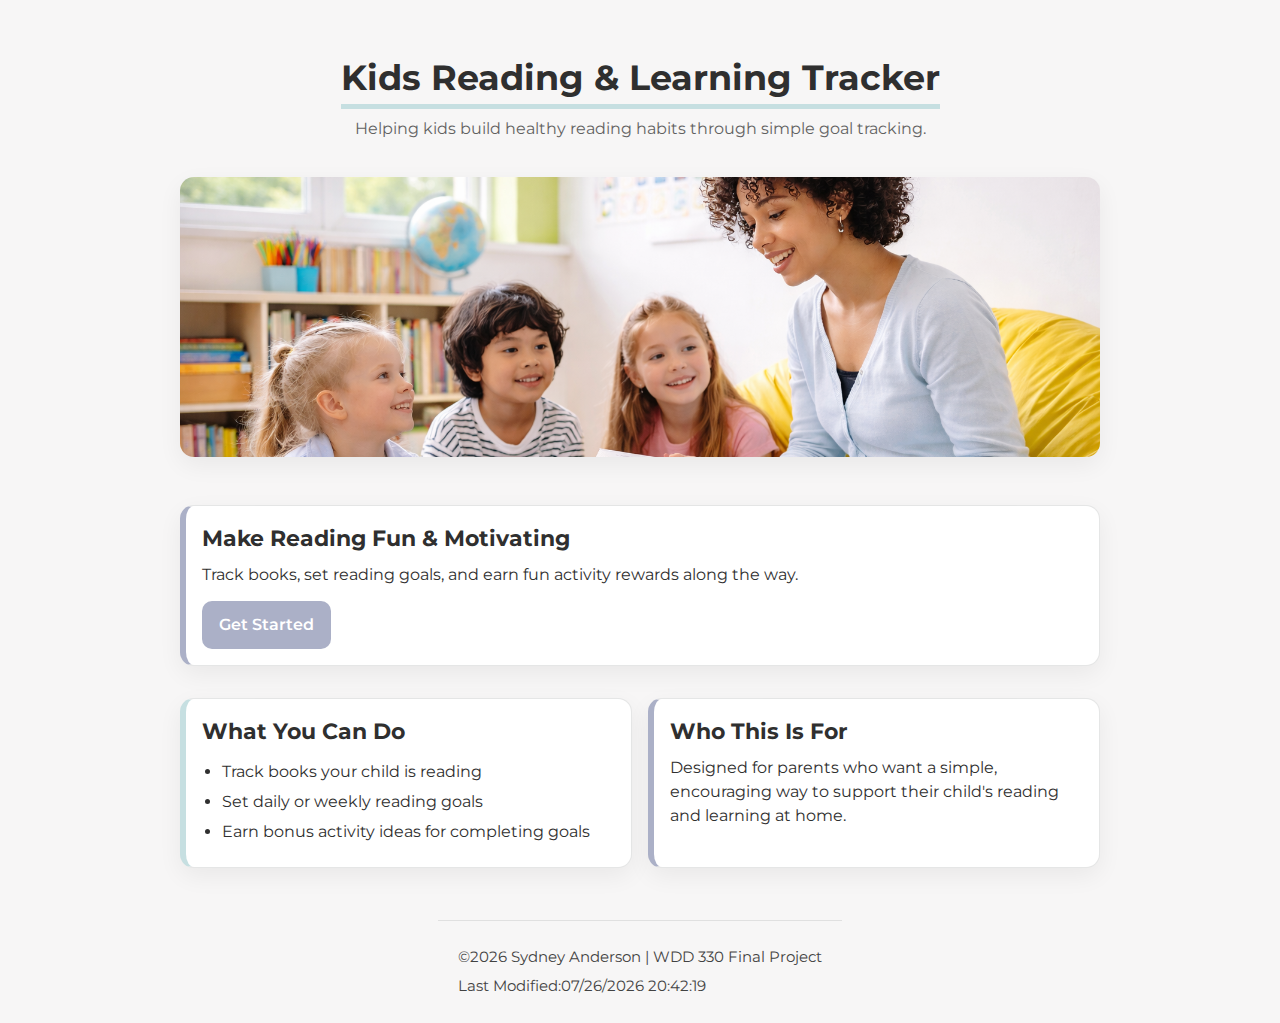
<file: index.html>
<!DOCTYPE html>
<html lang="en">
<head>
    <meta charset="UTF-8">
    <meta name="viewport" content="width=device-width, initial-scale=1.0">
    <meta name="description" content="WDD 330 - Web Frontend Development II by Sydney Anderson.">
    <meta name="author" content="Sydney Anderson">
    <title>Final Project-Kids Reading & Learning Tracker</title>

    <!-- Favicon -->
    <link rel="icon" href="favicon.ico">

    <!-- Google Fonts -->
    <link rel="preconnect" href="https://fonts.googleapis.com">
    <link rel="preconnect" href="https://fonts.gstatic.com" crossorigin>
    <link href="https://fonts.googleapis.com/css2?family=Montserrat:wght@300;400;600&display=swap" rel="stylesheet">

    <!-- Stylesheets -->
    <link rel="stylesheet" href="styles/styles.css" />

    <!-- SCRIPTS -->
    <script src="scripts/main.js" type="module"></script>
</head>
<body>
    <header class="site-header">
        
        <h1>Kids Reading & Learning Tracker</h1>
        <p>Helping kids build healthy reading habits through simple goal tracking.</p>
 
    </header>
    <main class="container home-grid">
        <img class="top-hero-image" src="images/reading-hero2.png" alt="Adult reading with children">
        <section class="hero">
            <h2>Make Reading Fun & Motivating</h2>
            <p>Track books, set reading goals, and earn fun activity rewards along the way.</p>
            <a href="tracker/index.html" class="btn">Get Started</a>
        </section>
        <section class="features">
            <h2>What You Can Do</h2>
            <ul>
                <li> Track books your child is reading</li>
                <li> Set daily or weekly reading goals</li>
                <li> Earn bonus activity ideas for completing goals</li>
            </ul>
        </section>
        <section class="audience">
            <h2>Who This Is For</h2>
            <p>
                Designed for parents who want a simple, encouraging way to support their 
                child's reading and learning at home. 
            </p>
        </section>

    </main>
    <footer>
        <div class="footer-info">
            <p>&copy;<span id="currentyear"></span> Sydney Anderson | WDD 330 Final Project</p>
            <p id="lastModified"></p>
        </div>

    </footer>
</body>
</html>
</file>
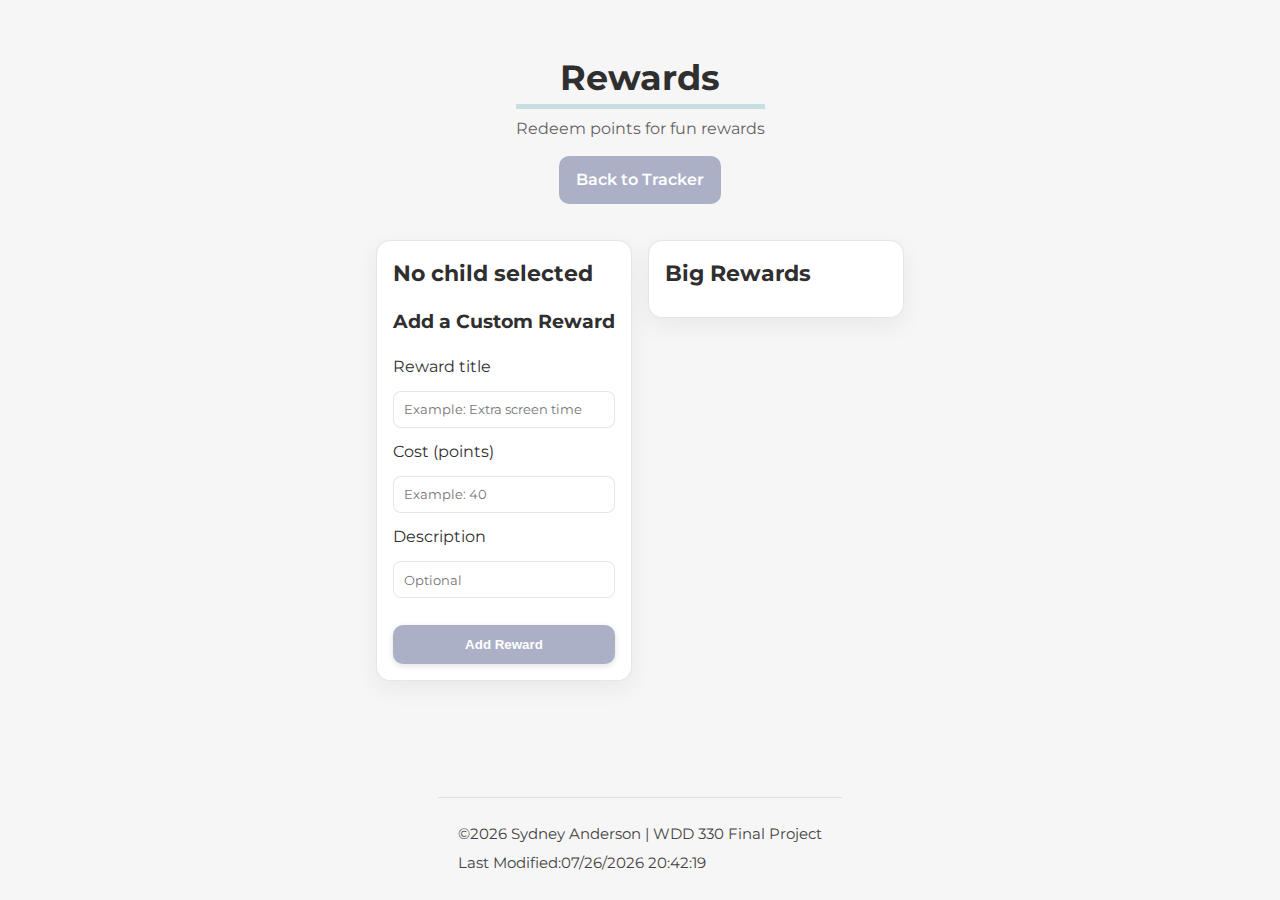
<file: rewards/index.html>
<!DOCTYPE html>
<html lang="en">

<head>
    <meta charset="UTF-8">
    <meta name="viewport" content="width=device-width, initial-scale=1.0">
    <meta name="description" content="WDD 330 - Web Frontend Development II by Sydney Anderson.">
    <meta name="author" content="Sydney Anderson">
    <title>Rewards</title>

    <!-- Favicon -->
    <link rel="icon" href="../favicon.ico">

    <!-- Google Fonts -->
    <link rel="preconnect" href="https://fonts.googleapis.com">
    <link rel="preconnect" href="https://fonts.gstatic.com" crossorigin>
    <link href="https://fonts.googleapis.com/css2?family=Montserrat:wght@300;400;600&display=swap" rel="stylesheet">

    <!-- Stylesheets -->
    <link rel="stylesheet" href="../styles/styles.css" />

    <!-- SCRIPTS -->
    <script src="../scripts/main.js" type="module" defer></script>
    <script src="../scripts/rewards.js" type="module" defer></script>
</head>

<body>
    <header class="site-header">
        <h1>Rewards</h1>
        <p>Redeem points for fun rewards</p>
        <a href="../tracker/index.html" class="btn">Back to Tracker</a>

    </header>
    <main class="container rewards-page">
        <section class="card">
            <h2 id="rewardChildName">No Child selected</h2>

            <div class="points-block">
                <p class="points-main" id="rewardPoints"></p>
                <p class="points-sub" id="rewardBreakdown"></p>
            </div>


            <h3>Add a Custom Reward</h3>
            
            <form id="customRewardForm">
                <label for="rewardTitle">Reward title</label>
                <input id="rewardTitle" type="text" required placeholder="Example: Extra screen time">
            
                <label for="rewardCost">Cost (points)</label>
                <input id="rewardCost" type="number" min="1" required placeholder="Example: 40">
            
                <label for="rewardDesc">Description</label>
                <input id="rewardDesc" type="text" maxlength="80" placeholder="Optional">
            
                <button class="btn" type="submit">Add Reward</button>
            </form>
        </section>

        <section class="card">
            <h2>Big Rewards</h2>
            <ul id="rewardList" aria-live="polite"></ul>
        </section>
    </main>

    <footer>
        <div class="footer-info">
            <p>&copy;<span id="currentyear"></span> Sydney Anderson | WDD 330 Final Project</p>
            <p id="lastModified"></p>
        </div>

    </footer>
</body>

</html>
</file>
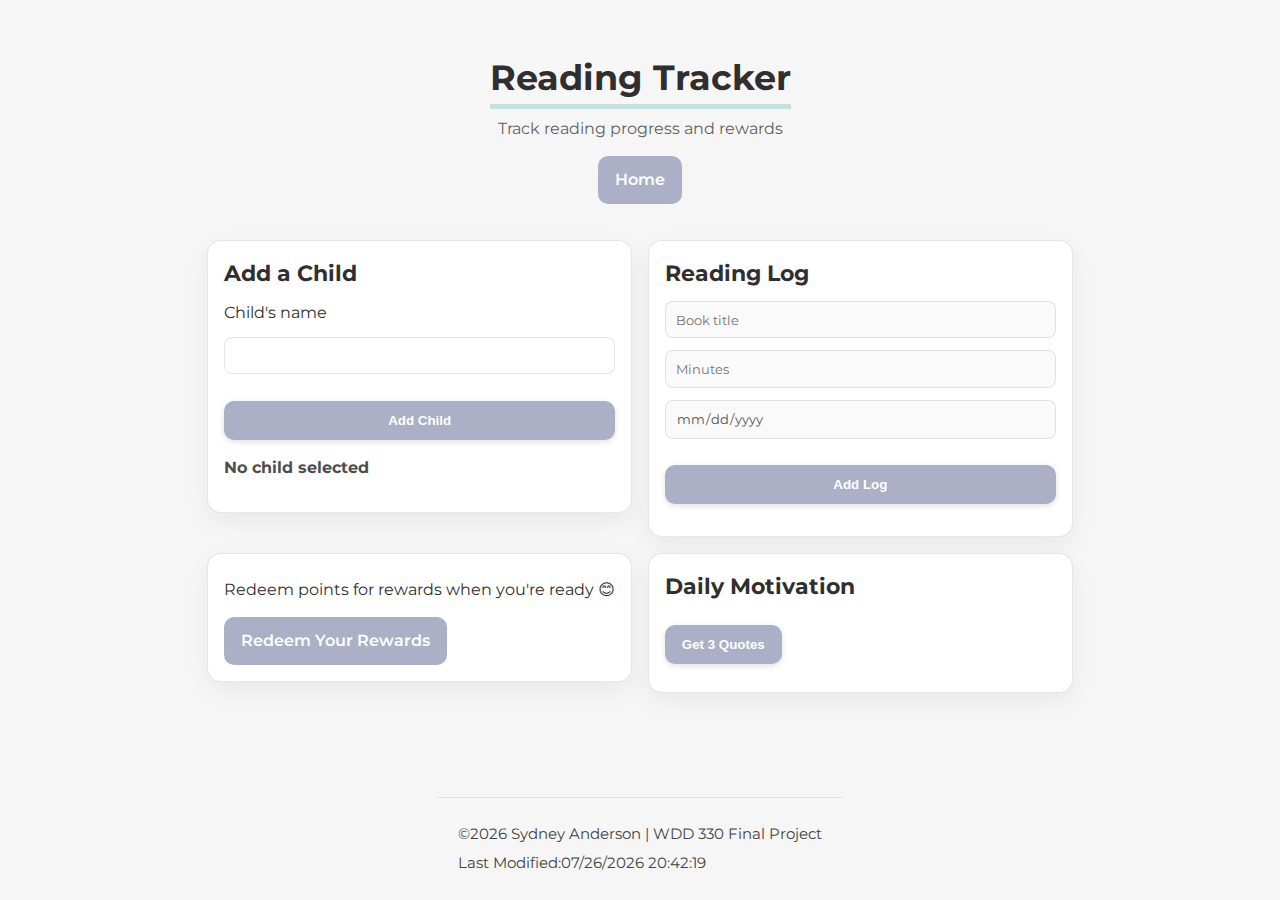
<file: tracker/index.html>
<!DOCTYPE html>
<html lang="en">
<head>
    <meta charset="UTF-8">
    <meta name="viewport" content="width=device-width, initial-scale=1.0">
    <meta name="description" content="WDD 330 - Web Frontend Development II by Sydney Anderson.">
    <meta name="author" content="Sydney Anderson">
    <title>Reading & Learning Tracker</title>
    
    <!-- Favicon -->
    <link rel="icon" href="../favicon.ico">
    
    <!-- Google Fonts -->
    <link rel="preconnect" href="https://fonts.googleapis.com">
    <link rel="preconnect" href="https://fonts.gstatic.com" crossorigin>
    <link href="https://fonts.googleapis.com/css2?family=Montserrat:wght@300;400;600&display=swap" rel="stylesheet">
    
    <!-- Stylesheets -->
    <link rel="stylesheet" href="../styles/styles.css" />
    
    <!-- SCRIPTS -->
    <script src="../scripts/main.js" type="module" defer></script>
    <script src="../scripts/tracker.js" type="module" defer></script>
</head>
<body>
    <header class = "site-header">
        <h1>Reading Tracker</h1>
        <p>Track reading progress and rewards</p>
        <a href="../index.html" class="btn">Home</a>
    </header>

    <main class ="container tracker">
        <section class="card reading-log">
            <h2>Add a Child</h2>
            
            <form id="childForm">
                <label for="childName">Child's name</label>
                <input id="childName" name="childName" type="text" required />

                <button class="btn" type="submit">Add Child</button>
            </form>

            <h3 id="activeChildTitle">No child selected</h3>
            <ul id="childList" class="child-list"></ul>
        </section>
        <section class="card reading-log">
            <h2>Reading Log</h2>
            <form id="logForm">
                <input id="bookTitle" type="text" placeholder="Book title" required />
                <input id="minutes" type="number" placeholder="Minutes" min="1" required />
                <input id="logDate" type="date" />
                <button class="btn" type="submit">Add Log</button>
            </form>

            <ul id="logList" aria-live="polite"></ul>

            <p id="minutesTotal"></p>
            
        </section>
            
        <section class="card rewards-summary">
            <p id="pointsTotal"></p>
            <p class="small-note">Redeem points for rewards when you're ready 😊</p>
            <a href="../rewards/index.html" class="btn">Redeem Your Rewards</a>
        </section>

        <section class="card quote-section">
            <h2>Daily Motivation</h2>
            <button id="quoteBtn" class="btn" type="button">Get 3 Quotes</button>
            <ul id="quoteList" class="quote-list" aria-live="polite"></ul>
        </section>


    </main>
        <footer>
            <div class="footer-info">
                <p>&copy;<span id="currentyear"></span> Sydney Anderson | WDD 330 Final Project</p>
                <p id="lastModified"></p>
            </div>
        
        </footer>
    
</body>
</html>
</file>
<file: styles/styles.css>
/* -------- ROOT VARIABLES -------- */
:root {
    --text: #2f2f2f;
    --bg: #f7f6f6;
    --primary: #ABB0C7;
    --secondary: #C6D4DC;
    --accent: #c6dfe1;

    --card: #ffffff;
    --border: rgba(7, 11, 11, 0.10);


    --font-head: "Montserrat", sans-serif;
    --font-body: "Roboto", sans-serif;
}

* {
    box-sizing: border-box;
}

body {
    margin: 0;
    font-family: "Montserrat", system-ui, -apple-system, Segoe UI, Arial, sans-serif;
    color: var(--text);
    background: var(--bg);
    line-height: 1.5;
}


html,
body {
    height: 100%;
}

body {
    display: flex;
    flex-direction: column;
}

main {
    flex: 1;
    padding-bottom: 2rem;
    padding-top: 1rem;
}

.container {
    max-width: 960px;
    margin: 0 auto;
    padding: 1.25rem;
}

/* Header */
.site-header, 
header {
    max-width: 960px;
    margin: 0 auto;
    text-align: center;
    padding: 1.75rem 1.25rem 1rem;
}

.site-header h1 {
    margin-bottom: 0.5rem;
    border-bottom: solid 5px var(--accent);
}

.site-header p {
    opacity: 0.75;
}


header h1 {
    font-size: 2.2rem;
}

header p {
    margin: 0;
    max-width: 65ch;
    opacity: 0.9;
}

.top-hero-image {
    width: 100%;
    max-width: 960px;
    display: block;
    margin: 0 auto 1rem;
    border-radius: 14px;
    height: 280px;
    object-fit: cover;
    object-position: center 25%;
    box-shadow: 0 8px 24px rgba(0, 0, 0, 0.06);
}

/* Cards */
.hero,
.features,
.audience {
    background: var(--card);
    border: 1px solid var(--border);
    border-radius: 14px;
    padding: 1rem;
    margin: 1rem 0;
    box-shadow: 0 8px 24px rgba(0, 0, 0, 0.06);
}

.hero:hover,
.features:hover,
.audience:hover {
    transform: translateY(-6px);
    box-shadow: 0 14px 30px rgba(0, 0, 0, 0.10);
}

.hero {
    border-left: 6px solid var(--primary);
    overflow: hidden;
}

.features {
    border-left: 6px solid var(--accent);
}

.audience {
    border-left: 6px solid var(--primary);
}

main h2 {
    margin: 0 0 0.5rem;
    font-size: 1.35rem;
}

main p {
    margin: 0.5rem 0 0;
}

ul {
    margin: 0.75rem 0 0;
    padding-left: 1.25rem;
}

li {
    margin: 0.4rem 0;
}

/* Button */
.btn {
    display: inline-block;
    margin-top: 0.9rem;
    background: var(--primary);
    color: #ffffff;
    text-decoration: none;
    font-weight: 600;
    padding: 0.75rem 1.05rem;
    border-radius: 10px;
   /* transition: transform 0.08s ease, background 0.2s ease; */
}

.btn:hover {
    background: var(--secondary);
    transform: translateY(-1px);
    color: var(--text);
}

.btn:active {
    transform: translateY(0);
}


footer {
    max-width: 960px;
    margin: 2rem auto 0;
    padding: 1.25rem;
    border-top: 1px solid var(--border);
    opacity: 0.9;
}

.footer-info p {
    margin: 0.35rem 0;
    font-size: 0.95rem;
}





@media (min-width: 800px) {
    main.container {
        display: grid;
        gap: 1rem;
        grid-template-columns: 1fr 1fr;
        align-items: start;
    }

    .top-hero-image {
        grid-column: 1 / -1;
    }

    .hero {
        grid-column: 1 / -1;
    }

    .features,
    .audience {
        margin: 0;
        height: 100%;
    }
}




/* Tracker Page */

.tracker {
    display: grid;
    gap:1.5rem;
    align-content: start;
}

.card {
    background: var(--card);
    border: 1px solid var(--border);
    border-radius: 14px;
    padding: 1rem;
    margin: 0;
    box-shadow: 0 8px 24px rgba(0, 0, 0, 0.06);
}

form {
    display: flex;
    flex-direction: column;
    gap: 0.75rem;
    margin-top: 0.75rem;
}

input {
    padding: 0.6rem;
    border-radius: 8px;
    border: 1px solid var(--border);
    font-family: inherit;
}

button {
    border: none;
    box-shadow: 0 2px 6px rgba(0, 0, 0, 0.12);
}


#childList {
    list-style: none;
    padding: 0;
    margin: 1rem 0 0;
    display: grid;
    gap: 0.5rem;
}

.child-item {
    background: #fff;
    border: 1px solid var(--border);
    border-radius: 10px;
    padding: 0.6rem 0.75rem;
    width: 100%;
    cursor: pointer;
    transition: transform 0.15s ease, box-shadow 0.15s ease;
}

.child-item:hover {
    transform: translateY(-2px);
    box-shadow: 0 8px 18px rgba(0, 0, 0, 0.08);
}

.child-item.active {
    border-color: var(--primary);
    box-shadow: 0 10px 22px rgba(0, 0, 0, 0.10);
}

#activeChildTitle {
    margin: 1rem 0 0;
    font-size: 1rem;
    opacity: 0.85;
}

#logList, #minutesTotal {
    list-style: none;
    padding: 0;
    margin: 1rem;
}

.log-item {
    display: flex;
    justify-content: space-between;
    align-items: center;
    gap: 0.75rem;
    padding: 0.25rem 0.5rem;
    
    border-radius: 10px;

    animation: fadeUp 250ms ease-out;
}

@keyframes fadeUp {
    from {
        opacity: 0;
        transform: translateY(6px);
    }
    to {
        opacity: 1;
        transform: translateY(0);
    }
}

.delete-log:hover {
    transform: scale(1.08);
    background: rgba(0, 0, 0, 0.06);
    color: red;
}
</file>
